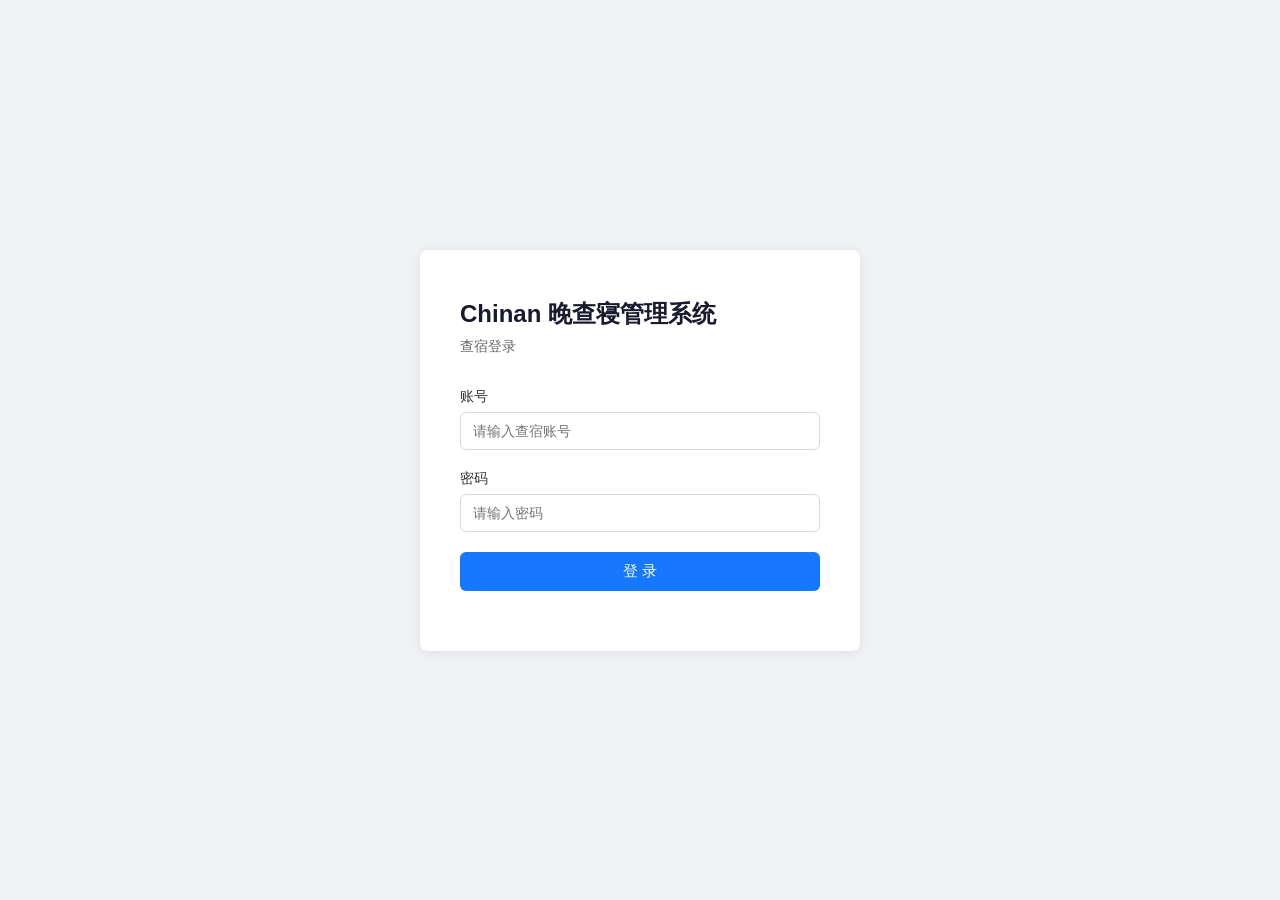
<file: chinan-boot/src/main/resources/static/admin/index.html>
<!DOCTYPE html>
<html lang="zh-CN">
<head>
  <meta charset="UTF-8" />
  <meta name="viewport" content="width=device-width, initial-scale=1.0" />
  <link rel="icon" href="data:," />
  <title>Chinan 晚查寝管理系统</title>
  <style>
    * { margin: 0; padding: 0; box-sizing: border-box; }
    body { font-family: -apple-system, BlinkMacSystemFont, 'Segoe UI', Roboto, sans-serif; background: #f0f2f5; display: flex; justify-content: center; align-items: center; min-height: 100vh; }
    .card { background: #fff; border-radius: 8px; box-shadow: 0 2px 12px rgba(0,0,0,.08); padding: 48px 40px; max-width: 440px; width: 100%; }
    h1 { font-size: 24px; color: #1a1a2e; margin-bottom: 8px; }
    .sub { color: #666; font-size: 14px; margin-bottom: 32px; }
    .status { background: #fffbe6; border: 1px solid #ffe58f; border-radius: 6px; padding: 16px; font-size: 14px; color: #ad8b00; margin-bottom: 24px; }
    .status b { color: #d48806; }
    .form-group { margin-bottom: 20px; }
    label { display: block; font-size: 14px; color: #333; margin-bottom: 6px; font-weight: 500; }
    input { width: 100%; padding: 10px 12px; border: 1px solid #d9d9d9; border-radius: 6px; font-size: 14px; outline: none; transition: border-color .3s; }
    input:focus { border-color: #1677ff; }
    button { width: 100%; padding: 10px; background: #1677ff; color: #fff; border: none; border-radius: 6px; font-size: 15px; font-weight: 500; cursor: pointer; transition: background .3s; }
    button:hover { background: #4096ff; }
    .err { color: #ff4d4f; font-size: 13px; margin-top: 12px; }
  </style>
</head>
<body>
  <div class="card">
    <h1>Chinan 晚查寝管理系统</h1>
    <p class="sub">查宿登录</p>
    <div class="form-group">
      <label>账号</label>
      <input type="text" id="username" placeholder="请输入查宿账号" />
    </div>
    <div class="form-group">
      <label>密码</label>
      <input type="password" id="password" placeholder="请输入密码" />
    </div>
    <button onclick="login()">登 录</button>
    <p id="err" class="err"></p>
  </div>
  <script>
    async function login() {
      const u = document.getElementById('username').value;
      const p = document.getElementById('password').value;
      const e = document.getElementById('err');
      try {
        // 走管理端登录接口，非管理员账号会被后端直接拒绝
        const res = await fetch('/admin-api/auth/login', {
          method: 'POST',
          headers: { 'Content-Type': 'application/json' },
          body: JSON.stringify({ username: u, password: p })
        });
        const data = await res.json();
        if (data.code === 200) {
          localStorage.setItem('token', data.data.token);
          localStorage.setItem('username', data.data.username || u);
          localStorage.setItem('userId', data.data.userId || '');
          localStorage.setItem('role', data.data.role || '');
          window.location.href = '/admin/check.html';
        } else {
          e.textContent = '登录失败：' + (data.message || '未知错误');
        }
      } catch (ex) {
        e.textContent = '网络错误，请确认后端已启动在 localhost:8080';
      }
    }
  </script>
</body>
</html>
</file>
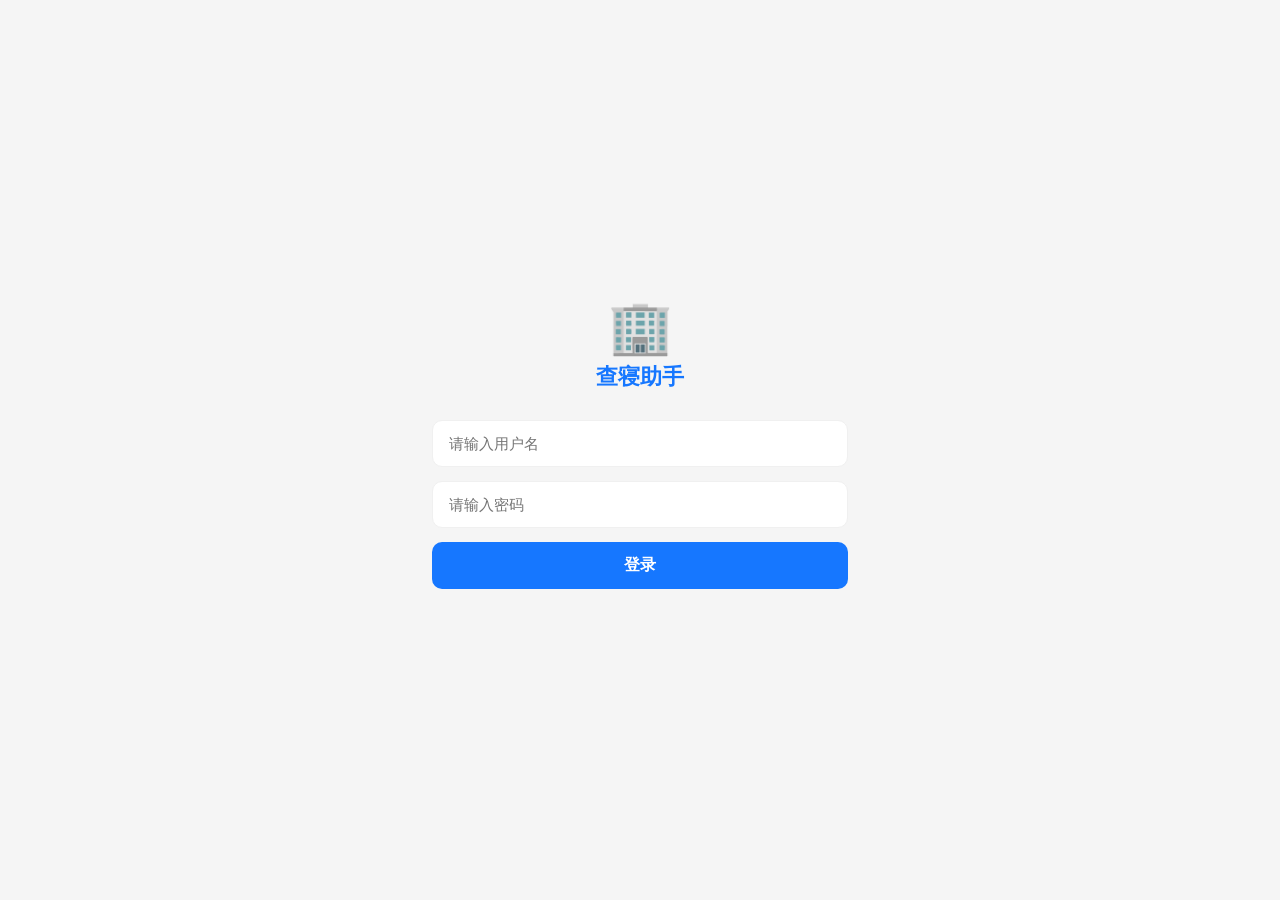
<file: chinan-web/src/main/resources/static/pe/index.html>
<!DOCTYPE html>
<html lang="zh-CN">
<head>
    <meta charset="UTF-8">
    <meta name="viewport" content="width=device-width, initial-scale=1.0, maximum-scale=1.0, user-scalable=no, viewport-fit=cover">
    <meta name="apple-mobile-web-app-capable" content="yes">
    <meta name="apple-mobile-web-app-status-bar-style" content="default">
    <title>查寝助手</title>
    <link rel="stylesheet" href="css/style.css">
</head>
<body>
    <div id="loginView">
        <div class="login-container">
            <div class="logo">🏢</div>
            <div class="app">查寝助手</div>
            <div class="form-item">
                <input type="text" id="username" placeholder="请输入用户名" autocomplete="username">
            </div>
            <div class="form-item">
                <input type="password" id="password" placeholder="请输入密码" autocomplete="current-password">
            </div>
            <div class="form-item">
                <button class="btn btn-primary" onclick="doLogin()">登录</button>
            </div>
            <div id="loginToast" class="toast"></div>
        </div>
    </div>

    <div id="mainView" style="display:none">
        <div class="header">
            <span class="title" style="padding-left:4px">查寝任务</span>
        </div>
        <div style="padding:12px 16px; display:none; background:var(--surface); border-bottom:1px solid var(--border);" id="userInfo">
            <span id="greetingText" style="font-size:14px; color:var(--text-secondary);"></span>
        </div>
        <div class="content" id="taskList">
            <div class="spinner"></div>
        </div>

        <div class="tab-bar">
            <div class="tab-item active" id="tabPending" onclick="switchTab('pending')">
                <span class="icon">📋</span>
                <span class="label">待开始</span>
            </div>
            <div class="tab-item" id="tabInProgress" onclick="switchTab('inProgress')">
                <span class="icon">🔄</span>
                <span class="label">进行中</span>
            </div>
            <div class="tab-item" onclick="doLogout()">
                <span class="icon">🚪</span>
                <span class="label">退出</span>
            </div>
        </div>
    </div>

    <script src="js/common.js"></script>
    <script>
        var currentTab = 'pending';

        function checkAuth() {
            if (getToken()) {
                document.getElementById('loginView').style.display = 'none';
                document.getElementById('mainView').style.display = '';
                loadTasks();
            } else {
                document.getElementById('loginView').style.display = '';
                document.getElementById('mainView').style.display = 'none';
            }
        }

        function showToast(msg) {
            var t = document.getElementById('loginToast');
            t.textContent = msg;
            t.classList.add('show');
            setTimeout(function() { t.classList.remove('show'); }, 2000);
        }

        function doLogin() {
            var username = document.getElementById('username').value.trim();
            var password = document.getElementById('password').value.trim();
            if (!username || !password) { showToast('请输入用户名和密码'); return; }

            apiPost('/api/auth/login', { username: username, password: password })
                .then(function(res) {
                    var data = res.data;
                    setToken(data.token || data.accessToken, true);
                    document.getElementById('loginView').style.display = 'none';
                    document.getElementById('mainView').style.display = '';
                    loadTasks();
                })
                .catch(function(e) {
                    showToast(e.message || '登录失败，请检查用户名密码');
                });
        }

        function doLogout() {
            clearToken();
            document.getElementById('loginView').style.display = '';
            document.getElementById('mainView').style.display = 'none';
        }

        function switchTab(tab) {
            currentTab = tab;
            document.getElementById('tabPending').classList.toggle('active', tab === 'pending');
            document.getElementById('tabInProgress').classList.toggle('active', tab === 'inProgress');
            loadTasks();
        }

        function loadTasks() {
            var container = document.getElementById('taskList');
            container.innerHTML = '<div class="spinner"></div>';
            apiGet('/api/tasks/my?sort=createdAt,desc&size=50')
                .then(function(res) {
                    var allTasks = res.data && res.data.records ? res.data.records : (Array.isArray(res.data) ? res.data : []);
                    var tasks = allTasks.filter(function(t) {
                        return currentTab === 'pending'
                            ? (t.status === 'PENDING')
                            : (t.status === 'IN_PROGRESS');
                    });
                    if (!tasks || tasks.length === 0) {
                        container.innerHTML = '<div class="empty"><div class="icon">📋</div><p>暂无任务</p></div>';
                        return;
                    }
                    var html = '';
                    tasks.forEach(function(t) {
                        var total = t.totalRooms || 0;
                        var checked = t.checkedRooms || 0;
                        var pct = total > 0 ? Math.round(checked / total * 100) : 0;
                        var statusLabel = '';
                        var badgeCls = '';
                        switch (t.status) {
                            case 'PENDING': statusLabel = '待开始'; badgeCls = 'badge badge-orange'; break;
                            case 'IN_PROGRESS': statusLabel = '进行中'; badgeCls = 'badge badge-blue'; break;
                            case 'COMPLETED': statusLabel = '已完成'; badgeCls = 'badge badge-green'; break;
                            case 'CANCELLED': statusLabel = '已取消'; badgeCls = 'badge badge-gray'; break;
                            default: statusLabel = t.status || ''; badgeCls = 'badge badge-gray';
                        }
                        html += '<div class="card" onclick="goTask(\'' + esc(t.id) + '\')" style="padding:14px 16px;">';
                        html += '<div style="display:flex;justify-content:space-between;align-items:flex-start;">';
                        html += '<span style="font-size:16px;font-weight:600;flex:1;min-width:0;overflow:hidden;text-overflow:ellipsis;white-space:nowrap;margin-right:8px;">' + esc(t.title || '查寝任务') + '</span>';
                        html += '<span class="' + badgeCls + '">' + statusLabel + '</span>';
                        html += '</div>';
                        html += '<div style="display:flex;gap:10px;margin-top:6px;font-size:12px;color:var(--text-secondary);">';
                        html += '<span>🏢 ' + esc(t.buildingName || '') + '</span>';
                        html += '<span>📍 ' + esc(t.floorNumber || '') + '</span>';
                        html += '<span>📅 ' + esc(t.taskDate || '') + '</span>';
                        html += '</div>';
                        html += '<div style="margin-top:10px;font-size:12px;color:var(--text-secondary);">查房进度 ' + checked + '/' + total + '</div>';
                        html += '<div class="progress"><div class="fill" style="width:' + pct + '%"></div></div>';
                        html += '</div>';
                    });
                    container.innerHTML = html;
                })
                .catch(function(e) {
                    container.innerHTML = '<div class="empty"><div class="icon">⚠️</div><p>加载失败: ' + e.message + '</p></div>';
                });
        }

        function goTask(taskId) {
            window.location.href = '/pe/task.html?taskId=' + taskId;
        }

        document.getElementById('password').addEventListener('keydown', function(e) {
            if (e.key === 'Enter') doLogin();
        });

        checkAuth();
    </script>
</body>
</html>
</file>
<file: chinan-web/src/main/resources/static/pe/css/style.css>
* { margin: 0; padding: 0; box-sizing: border-box; }

:root {
    --primary: #1677ff;
    --primary-light: #e6f4ff;
    --danger: #ff4d4f;
    --success: #52c41a;
    --success-bg: #f6ffed;
    --warning: #faad14;
    --warning-bg: #fffbe6;
    --bg: #f5f5f5;
    --surface: #ffffff;
    --text: #1f1f1f;
    --text-secondary: #8c8c8c;
    --border: #f0f0f0;
    --radius: 12px;
    --shadow: 0 1px 2px rgba(0,0,0,0.06);
    --header-h: 48px;
    --tab-h: 56px;
    --safe-bottom: env(safe-area-inset-bottom, 8px);
}

body {
    font-family: -apple-system, BlinkMacSystemFont, "PingFang SC", "Hiragino Sans GB", "Microsoft YaHei", sans-serif;
    background: var(--bg);
    color: var(--text);
    -webkit-font-smoothing: antialiased;
    -webkit-tap-highlight-color: transparent;
    max-width: 480px;
    margin: 0 auto;
    min-height: 100vh;
    user-select: none;
}

/* ── header ── */
.header {
    position: sticky; top: 0; z-index: 100;
    background: var(--surface);
    display: flex; align-items: center;
    height: var(--header-h);
    padding: 0 16px;
    border-bottom: 1px solid var(--border);
}
.header .back { background:none; border:none; font-size:18px; padding:6px; margin-right:6px; cursor:pointer; color:var(--text); display:flex; align-items:center; }
.header .title { font-size:17px; font-weight:600; flex:1; }
.header .action { color:var(--primary); font-size:14px; border:none; background:none; cursor:pointer; padding:6px 0; }

/* ── content ── */
.content { padding: 12px 16px; padding-bottom: 80px; }

/* ── bottom tab bar ── */
.tab-bar {
    position: fixed; bottom: 0; left: 50%; transform: translateX(-50%);
    width: 100%; max-width: 480px;
    background: var(--surface);
    display: flex;
    border-top: 1px solid var(--border);
    padding-bottom: var(--safe-bottom);
    z-index: 100;
}
.tab-item {
    flex:1; display:flex; flex-direction:column; align-items:center; justify-content:center;
    padding: 6px 0; gap:2px; cursor:pointer; color: var(--text-secondary); font-size:10px;
    transition: color .15s;
}
.tab-item.active { color: var(--primary); }
.tab-item .icon { font-size: 22px; line-height: 1; }
.tab-item .label { font-size: 10px; }

/* ── card ── */
.card {
    background: var(--surface); border-radius: var(--radius);
    padding: 16px; margin-bottom: 10px;
    box-shadow: var(--shadow); cursor: pointer; transition: background .15s;
}
.card:active { background: #fafafa; }

/* ── progress ── */
.progress { background: #f0f0f0; border-radius: 6px; height: 6px; overflow: hidden; margin: 8px 0; }
.progress .fill { background: var(--primary); height: 100%; border-radius: 6px; transition: width .3s; }

/* ── badge ── */
.badge { display:inline-block; padding:2px 8px; border-radius:10px; font-size:11px; font-weight:500; }
.badge-blue   { background: var(--primary-light); color: var(--primary); }
.badge-green  { background: var(--success-bg); color: var(--success); }
.badge-orange { background: var(--warning-bg); color: #d48806; }
.badge-red    { background: #fff2f0; color: var(--danger); }
.badge-gray   { background: #f5f5f5; color: #8c8c8c; }

/* ── room grid ── */
.room-grid { display: grid; grid-template-columns: repeat(4, 1fr); gap: 8px; }
.room-cell {
    aspect-ratio: 1; border-radius: 10px; border: 1px solid var(--border);
    display: flex; flex-direction: column; align-items: center; justify-content: center;
    cursor: pointer; position: relative; background: var(--surface); transition: all .12s;
}
.room-cell:active { transform: scale(.95); }
.room-cell.done { background: var(--success-bg); border-color: var(--success); }
.room-cell.saved-local { background: #fffbe6; border-color: var(--warning); }
.room-cell .num { font-size: 15px; font-weight: 700; }
.room-cell .count { font-size: 11px; color: var(--text-secondary); margin-top: 2px; }
.room-cell .check { position: absolute; top: 4px; right: 6px; font-size: 11px; color: var(--success); font-weight: 700; }

/* ── empty ── */
.empty { text-align: center; padding: 60px 20px; color: var(--text-secondary); }
.empty .icon { font-size: 48px; margin-bottom: 10px; }

/* ── student list ── */
.student-card {
    background: var(--surface); border-radius: var(--radius);
    padding: 14px; margin-bottom: 8px; box-shadow: var(--shadow);
}
.student-card .head { display: flex; align-items: center; gap: 10px; }
.student-card .avatar {
    width: 42px; height: 42px; border-radius: 21px; flex-shrink: 0;
    background: linear-gradient(135deg, #1677ff, #69b1ff);
    color: #fff; display: flex; align-items: center; justify-content: center;
    font-size: 16px; font-weight: 600;
}
.student-card .avatar.female { background: linear-gradient(135deg, #ff85c0, #f759ab); }
.student-card .info { flex:1; min-width:0; }
.student-card .name { font-size:15px; font-weight:600; }
.student-card .meta { font-size:12px; color:var(--text-secondary); }
.student-card .badge-row { display:flex; gap:6px; margin-top:4px; flex-wrap:wrap; }

/* ── chips ── */
.chips { display: flex; gap: 8px; margin-top: 10px; flex-wrap: wrap; }
.chip {
    padding: 6px 14px; border-radius: 18px; font-size: 13px; font-weight: 500;
    border: 1px solid var(--border); background: #fff; cursor: pointer; transition: all .12s;
    white-space: nowrap;
}
.chip:active { transform: scale(.95); }
.chip.on { border-color: var(--primary); background: var(--primary-light); color: var(--primary); font-weight: 600; }
.chip.present.on { border-color: var(--success); background: var(--success-bg); color: var(--success); }
.chip.absent.on { border-color: var(--danger); background: #fff2f0; color: var(--danger); }

/* ── bottom submit ── */
.submit-bar {
    position: fixed; bottom: 0; left: 50%; transform: translateX(-50%);
    width: 100%; max-width: 480px;
    background: var(--surface); padding: 10px 16px;
    padding-bottom: calc(10px + var(--safe-bottom));
    box-shadow: 0 -2px 8px rgba(0,0,0,.06); z-index: 100;
}
.btn {
    display: block; width: 100%; padding: 13px; border: none; border-radius: 10px;
    font-size: 16px; font-weight: 600; cursor: pointer; text-align: center; transition: all .15s;
}
.btn-primary { background: var(--primary); color: #fff; }
.btn-primary:active { background: #1370d9; }
.btn-primary:disabled { background: #91caff; cursor: not-allowed; transform: none; }
.btn-outline { background: #fff; color: var(--primary); border: 1px solid var(--primary); }

/* ── login page ── */
.login-container { display:flex; flex-direction:column; align-items:center; justify-content:center; min-height:100vh; padding:32px; }
.login-container .logo { font-size: 52px; margin-bottom: 4px; }
.login-container .app { font-size: 22px; font-weight: 700; color: var(--primary); margin-bottom: 28px; }
.form-item { width: 100%; margin-bottom: 14px; }
.form-item input {
    width: 100%; padding: 14px 16px; border: 1px solid var(--border); border-radius: 10px;
    font-size: 15px; outline: none; transition: border .15s; background: var(--surface);
}
.form-item input:focus { border-color: var(--primary); }

/* ── toast ── */
.toast {
    position: fixed; top: 50%; left: 50%; transform: translate(-50%,-50%) scale(.8);
    z-index: 999; padding: 12px 28px; border-radius: 10px; color: #fff; font-size: 14px;
    opacity: 0; transition: all .25s; pointer-events: none; background: rgba(0,0,0,.75);
}
.toast.show { opacity: 1; transform: translate(-50%,-50%) scale(1); }

/* ── loading ── */
.spinner { display:flex; align-items:center; justify-content:center; padding:40px 0; }
.spinner::after {
    content:""; width:26px; height:26px; border:3px solid #e0e0e0;
    border-top-color: var(--primary); border-radius: 50%; animation: spin .7s linear infinite;
}
@keyframes spin { to { transform: rotate(360deg); } }

/* ── readonly marker ── */
.readonly { opacity: .7; pointer-events: none; }
.readonly .chips { pointer-events: none; opacity: .6; }

/* ── divider ── */
.divider { height: 1px; background: var(--border); margin: 12px 0; }

.mt-2 { margin-top: 8px; }
.text-xs { font-size: 12px; }
.text-muted { color: var(--text-secondary); }
</file>
